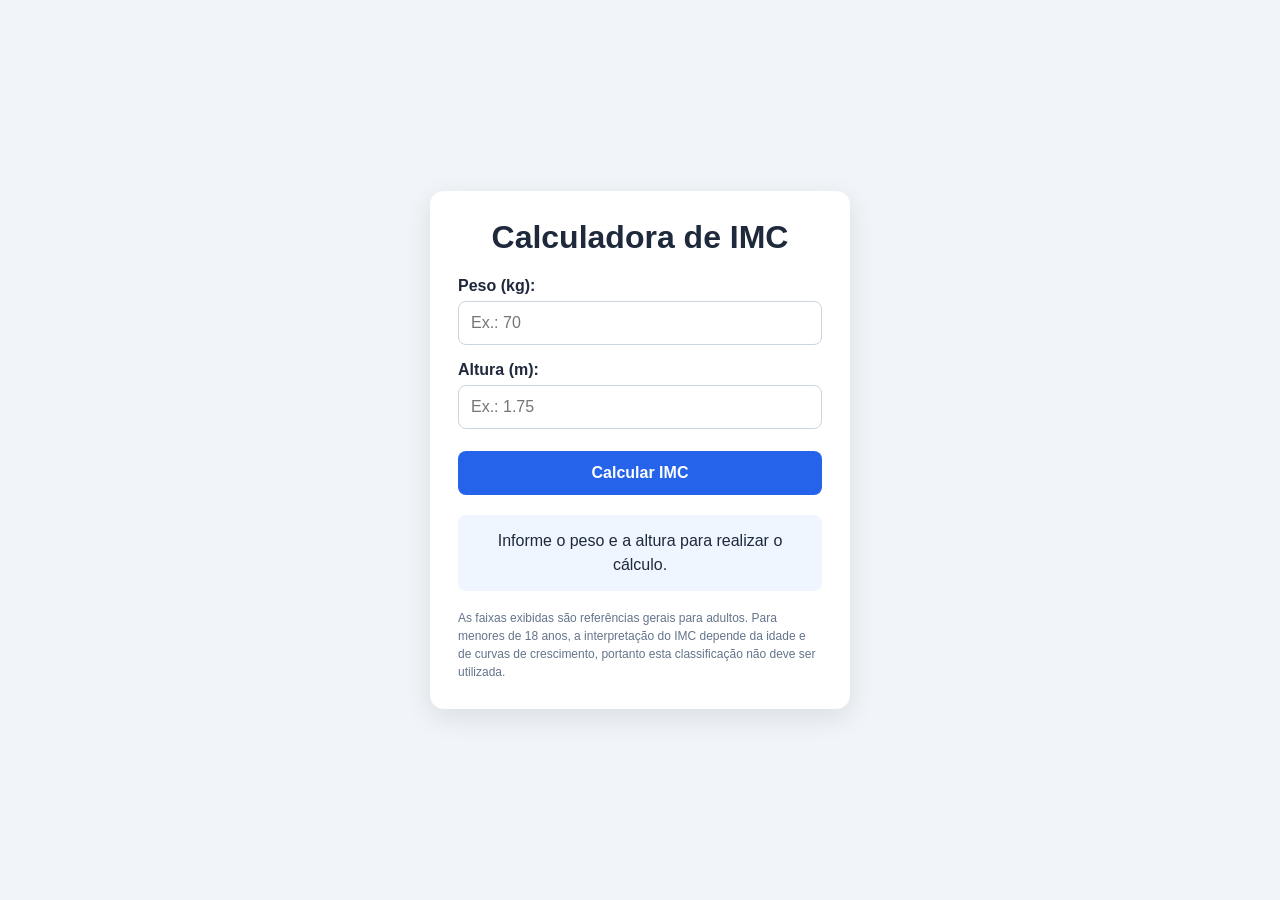
<file: AT3-Calculadora-IMC/index.html>
<!DOCTYPE html>
<html lang="pt-BR">
<head>
  <meta charset="UTF-8">
  <meta name="viewport" content="width=device-width, initial-scale=1.0">
  <title>Calculadora de IMC</title>
  <style>
    * { box-sizing: border-box; }
    body {
      margin: 0;
      min-height: 100vh;
      display: grid;
      place-items: center;
      padding: 24px;
      font-family: Arial, sans-serif;
      background: #f1f5f9;
      color: #1e293b;
    }
    .container {
      width: 100%;
      max-width: 420px;
      padding: 28px;
      background: #fff;
      border-radius: 14px;
      box-shadow: 0 8px 28px rgba(15, 23, 42, .10);
    }
    h1 { margin-top: 0; text-align: center; }
    label { display: block; margin: 16px 0 6px; font-weight: bold; }
    input {
      width: 100%;
      padding: 12px;
      border: 1px solid #cbd5e1;
      border-radius: 8px;
      font-size: 16px;
    }
    button {
      width: 100%;
      margin-top: 22px;
      padding: 13px;
      border: 0;
      border-radius: 8px;
      background: #2563eb;
      color: white;
      font-size: 16px;
      font-weight: bold;
      cursor: pointer;
    }
    button:hover { background: #1d4ed8; }
    #resultado {
      margin-top: 20px;
      padding: 14px;
      border-radius: 8px;
      background: #eff6ff;
      text-align: center;
      line-height: 1.5;
    }
    .aviso {
      margin: 18px 0 0;
      color: #64748b;
      font-size: 12px;
      line-height: 1.5;
    }
  </style>
</head>
<body>
  <main class="container">
    <h1>Calculadora de IMC</h1>

    <form id="formulario-imc">
      <label for="peso">Peso (kg):</label>
      <input type="number" id="peso" min="0.1" step="any"
             placeholder="Ex.: 70" required>

      <label for="altura">Altura (m):</label>
      <input type="number" id="altura" min="0.1" step="any"
             placeholder="Ex.: 1.75" required>

      <button type="submit">Calcular IMC</button>
    </form>

    <div id="resultado" role="status" aria-live="polite">
      Informe o peso e a altura para realizar o cálculo.
    </div>

    <p class="aviso">
      As faixas exibidas são referências gerais para adultos. Para menores de
      18 anos, a interpretação do IMC depende da idade e de curvas de
      crescimento, portanto esta classificação não deve ser utilizada.
    </p>
  </main>

  <script>
    const formulario = document.getElementById("formulario-imc");
    const resultado = document.getElementById("resultado");

    formulario.addEventListener("submit", function(event) {
      event.preventDefault();

      const peso = Number(document.getElementById("peso").value);
      const altura = Number(document.getElementById("altura").value);

      if (!Number.isFinite(peso) || !Number.isFinite(altura) ||
          peso <= 0 || altura <= 0) {
        resultado.textContent = "Informe valores válidos para peso e altura.";
        return;
      }

      // Fórmula: IMC = peso / (altura * altura)
      const imc = peso / (altura * altura);
      let classificacao;

      if (imc < 18.5) {
        classificacao = "Baixo peso";
      } else if (imc < 25) {
        classificacao = "Peso normal";
      } else if (imc < 30) {
        classificacao = "Sobrepeso";
      } else if (imc < 35) {
        classificacao = "Obesidade grau I";
      } else if (imc < 40) {
        classificacao = "Obesidade grau II";
      } else {
        classificacao = "Obesidade grau III";
      }

      resultado.innerHTML =
        `IMC calculado: <strong>${imc.toFixed(2).replace(".", ",")} kg/m²</strong><br>` +
        `Classificação pela tabela adulta: <strong>${classificacao}</strong>`;
    });
  </script>
</body>
</html>
</file>
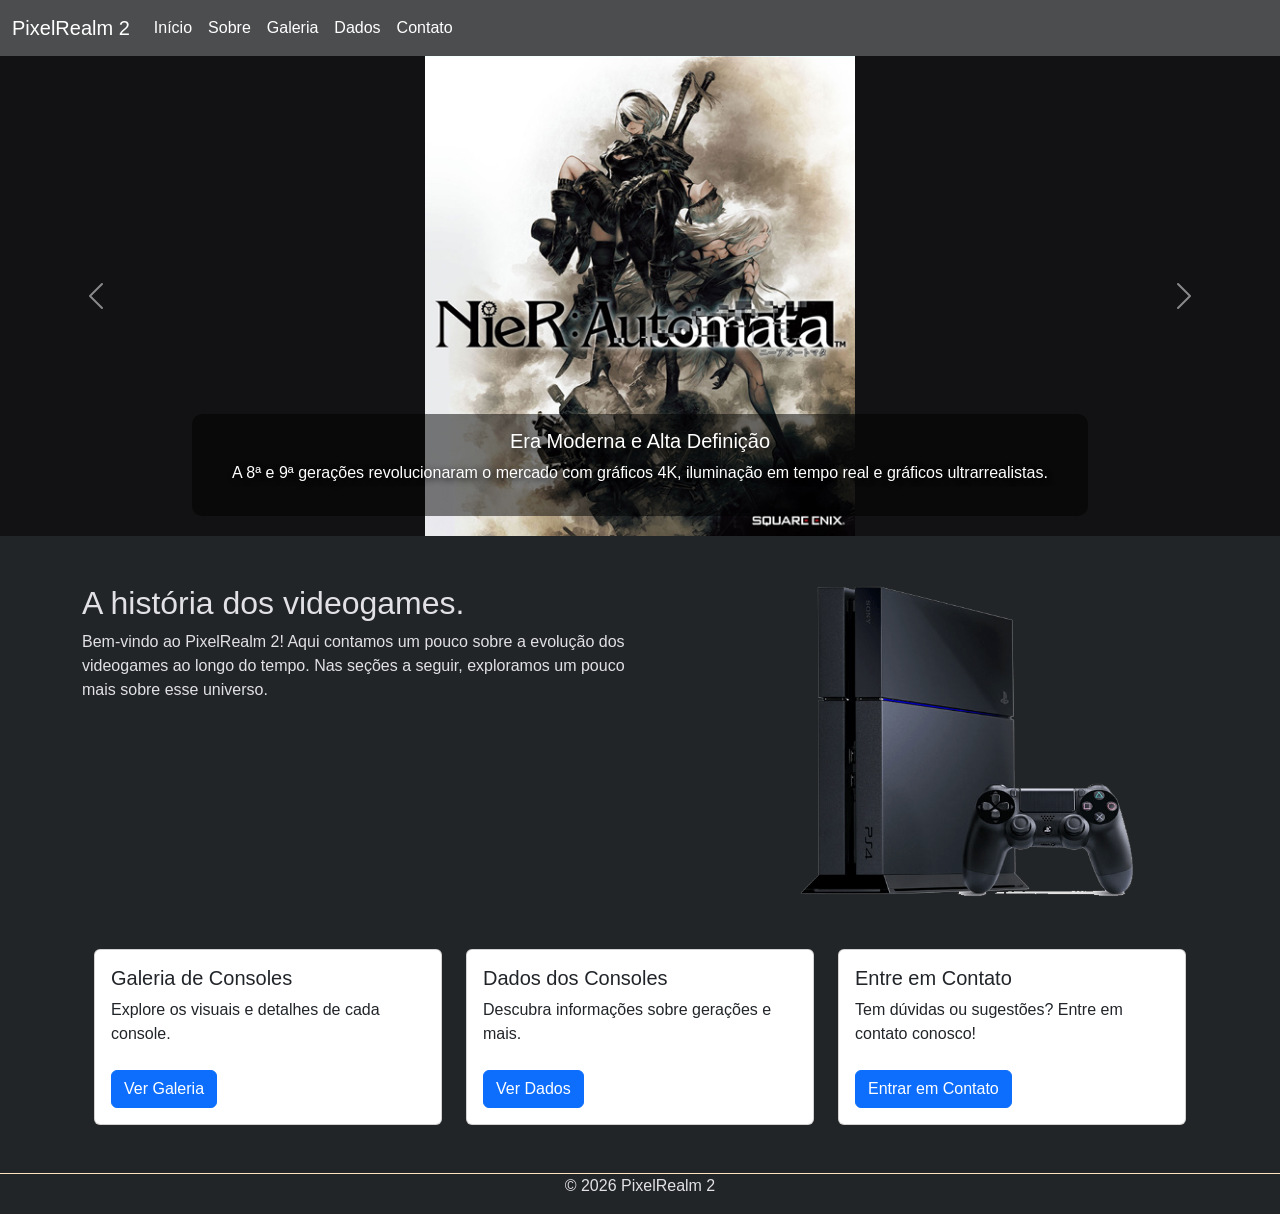
<file: AT4-Site-Multi-Paginas-Bootstrap/index.html>
<!DOCTYPE html>
<html lang="pt-br">

<head>
    <meta charset="UTF-8">
    <meta name="viewport" content="width=device-width, initial-scale=1.0">
    <title>Início | PixelRealm 2</title>
    <link href="https://cdn.jsdelivr.net/npm/bootstrap@5.3.3/dist/css/bootstrap.min.css" rel="stylesheet"
        integrity="sha384-QWTKZyjpPEjISv5WaRU9OFeRpok6YctnYmDr5pNlyT2bRjXh0JMhjY6hW+ALEwIH" crossorigin="anonymous">
    <link rel="stylesheet" href="style.css">
</head>

<body>
    <nav class="navbar navbar-expand-lg bg-body-tertiary">
        <div class="container-fluid">
            <a class="navbar-brand" href="index.html">PixelRealm 2</a>
            <button class="navbar-toggler" type="button" data-bs-toggle="collapse" data-bs-target="#navbarNav"
                aria-controls="navbarNav" aria-expanded="false" aria-label="Toggle navigation">
                <span class="navbar-toggler-icon"></span>
            </button>
            <div class="collapse navbar-collapse" id="navbarNav">
                <ul class="navbar-nav">
                    <li class="nav-item">
                        <a class="nav-link active" aria-current="page" href="index.html">Início</a>
                    </li>
                    <li class="nav-item">
                        <a class="nav-link" href="sobre.html">Sobre</a>
                    </li>
                    <li class="nav-item">
                        <a class="nav-link" href="galeria.html">Galeria</a>
                    </li>
                    <li class="nav-item">
                        <a class="nav-link" href="dados.html">Dados</a>
                    </li>
                    <li class="nav-item">
                        <a class="nav-link" href="contato.html">Contato</a>
                    </li>
                </ul>
            </div>
        </div>
    </nav>

    <main>
        <div id="carouselGames" class="carousel slide" data-bs-ride="carousel">
            <div class="carousel-inner">
                <div class="carousel-item active">
                    <img src="image/Nier_Automata_capa.jpg" class="d-block w-100" alt="Capa do jogo Nier:Automata">
                    <div class="carousel-caption d-none d-md-block">
                        <h5>Era Moderna e Alta Definição</h5>
                        <p>A 8ª e 9ª gerações revolucionaram o mercado com gráficos 4K, iluminação em tempo real e
                            gráficos ultrarrealistas.</p>
                    </div>
                </div>

                <div class="carousel-item">
                    <img src="image/GTA-6-Logo-PNG-from-Grand-Theft-Auto-VI-Transparent.png" class="d-block w-100"
                        alt="Logo do jogo GTA 6">
                    <div class="carousel-caption d-none d-md-block">
                        <h5>Grand Theft Auto VI</h5>
                        <p>O lançamento mais aguardado da aclamada franquia da Rockstar Games, ambientado no estado de
                            Leonida com gráficos de última geração e narrativa dupla imersiva.</p>
                    </div>
                </div>
            </div>

            <button class="carousel-control-prev" type="button" data-bs-target="#carouselGames" data-bs-slide="prev">
                <span class="carousel-control-prev-icon" aria-hidden="true"></span>
                <span class="visually-hidden">Anterior</span>
            </button>
            <button class="carousel-control-next" type="button" data-bs-target="#carouselGames" data-bs-slide="next">
                <span class="carousel-control-next-icon" aria-hidden="true"></span>
                <span class="visually-hidden">Próximo</span>
            </button>
        </div>
        <div class="container my-5">
            <div class="row">
                <div class="col-md-6">
                    <h2>A história dos videogames.</h2>
                    <p>Bem-vindo ao PixelRealm 2! Aqui contamos um pouco sobre a evolução dos videogames ao longo do
                        tempo. Nas seções a seguir, exploramos um pouco mais sobre esse universo.</p>
                </div>

                <div class="col-md-6">
                    <img src="image/ps4-png.png" class="img-fluid" alt="Imagem do PS4">

                </div>

            </div>

            <div class="container my-5">
                <div class="row g-4">
                    <div class="col-12 col-md-4">
                        <div class="card h-100">
                            <div class="card-body text-start">
                                <div>
                                    <h5>Galeria de Consoles</h5>
                                    <p>Explore os visuais e detalhes de cada console.</p>
                                </div>
                                <a href="galeria.html" class="btn btn-primary mt-2">Ver Galeria</a>
                            </div>
                        </div>
                    </div>
                    <div class="col-12 col-md-4">
                        <div class="card h-100">
                            <div class="card-body text-start">
                                <div>
                                    <h5>Dados dos Consoles</h5>
                                    <p>Descubra informações sobre gerações e mais.</p>
                                </div>
                                <a href="dados.html" class="btn btn-primary mt-2">Ver Dados</a>
                            </div>
                        </div>
                    </div>
                    <div class="col-12 col-md-4">
                        <div class="card h-100">
                            <div class="card-body text-start">
                                <div>
                                    <h5>Entre em Contato</h5>
                                    <p>Tem dúvidas ou sugestões? Entre em contato conosco!</p>
                                </div>
                                <a href="contato.html" class="btn btn-primary mt-2">Entrar em Contato</a>
                            </div>
                        </div>
                    </div>
                </div>
            </div>
        </div>
    </main>

    <footer class="text-center">
        <p>&copy; 2026 PixelRealm 2</p>
    </footer>
    <script src="https://cdn.jsdelivr.net/npm/bootstrap@5.3.3/dist/js/bootstrap.bundle.min.js"
        integrity="sha384-YvpcrYf0tY3lHB60NNkmXc5s9fDVZLESaAA55NDzOxhy9GkcIdslK1eN7N6jIeHz"
        crossorigin="anonymous"></script>
</body>

</html>
</file>
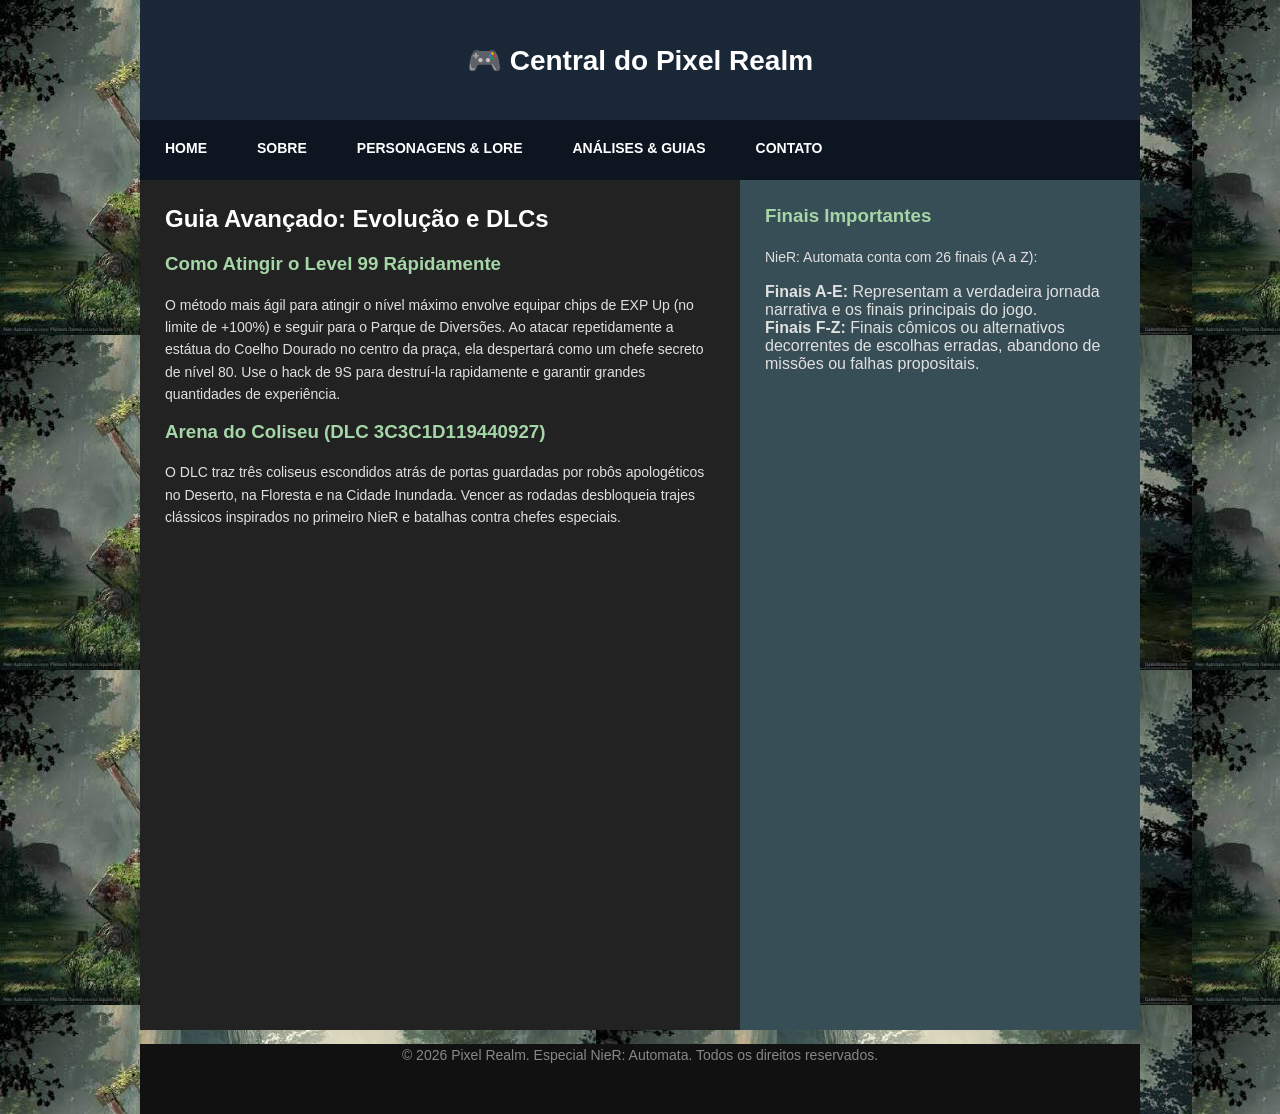
<file: AT1-Paginas-HTML/blog.html>
<!DOCTYPE html>
<html lang="pt-BR">
<head>
    <meta charset="UTF-8">
    <meta name="viewport" content="width=device-width, initial-scale=1.0">
    <title>Pixel Realm - Blog & Guias</title>
    <link rel="stylesheet" href="css/style.css">
</head>
<body>
    <header>
        <h1>🎮 Central do Pixel Realm</h1>
    </header>
    <nav>
        <ul>
            <li><a href="index.html">Home</a></li>
            <li><a href="sobre.html">Sobre</a></li>
            <li><a href="jogos.html">Personagens & Lore</a></li>
            <li><a href="blog.html">Análises & Guias</a></li>
            <li><a href="contato.html">Contato</a></li>
        </ul>
    </nav>
    <main>
        <article class="conteudo-principal">
            <h2>Guia Avançado: Evolução e DLCs</h2>

            <h3>Como Atingir o Level 99 Rápidamente</h3>
            <p>O método mais ágil para atingir o nível máximo envolve equipar chips de EXP Up (no limite de +100%) e seguir para o Parque de Diversões. Ao atacar repetidamente a estátua do Coelho Dourado no centro da praça, ela despertará como um chefe secreto de nível 80. Use o hack de 9S para destruí-la rapidamente e garantir grandes quantidades de experiência.</p>

            <h3>Arena do Coliseu (DLC 3C3C1D119440927)</h3>
            <p>O DLC traz três coliseus escondidos atrás de portas guardadas por robôs apologéticos no Deserto, na Floresta e na Cidade Inundada. Vencer as rodadas desbloqueia trajes clássicos inspirados no primeiro NieR e batalhas contra chefes especiais.</p>
        </article>

        <aside class="sidebar">
            <h3>Finais Importantes</h3>
            <p>NieR: Automata conta com 26 finais (A a Z):</p>
            <ul>
                <li><strong>Finais A-E:</strong> Representam a verdadeira jornada narrativa e os finais principais do jogo.</li>
                <li><strong>Finais F-Z:</strong> Finais cômicos ou alternativos decorrentes de escolhas erradas, abandono de missões ou falhas propositais.</li>
            </ul>
        </aside>
    </main>
    <footer>
        <p>&copy; 2026 Pixel Realm. Especial NieR: Automata. Todos os direitos reservados.</p>
    </footer>
</body>
</html>
</file>
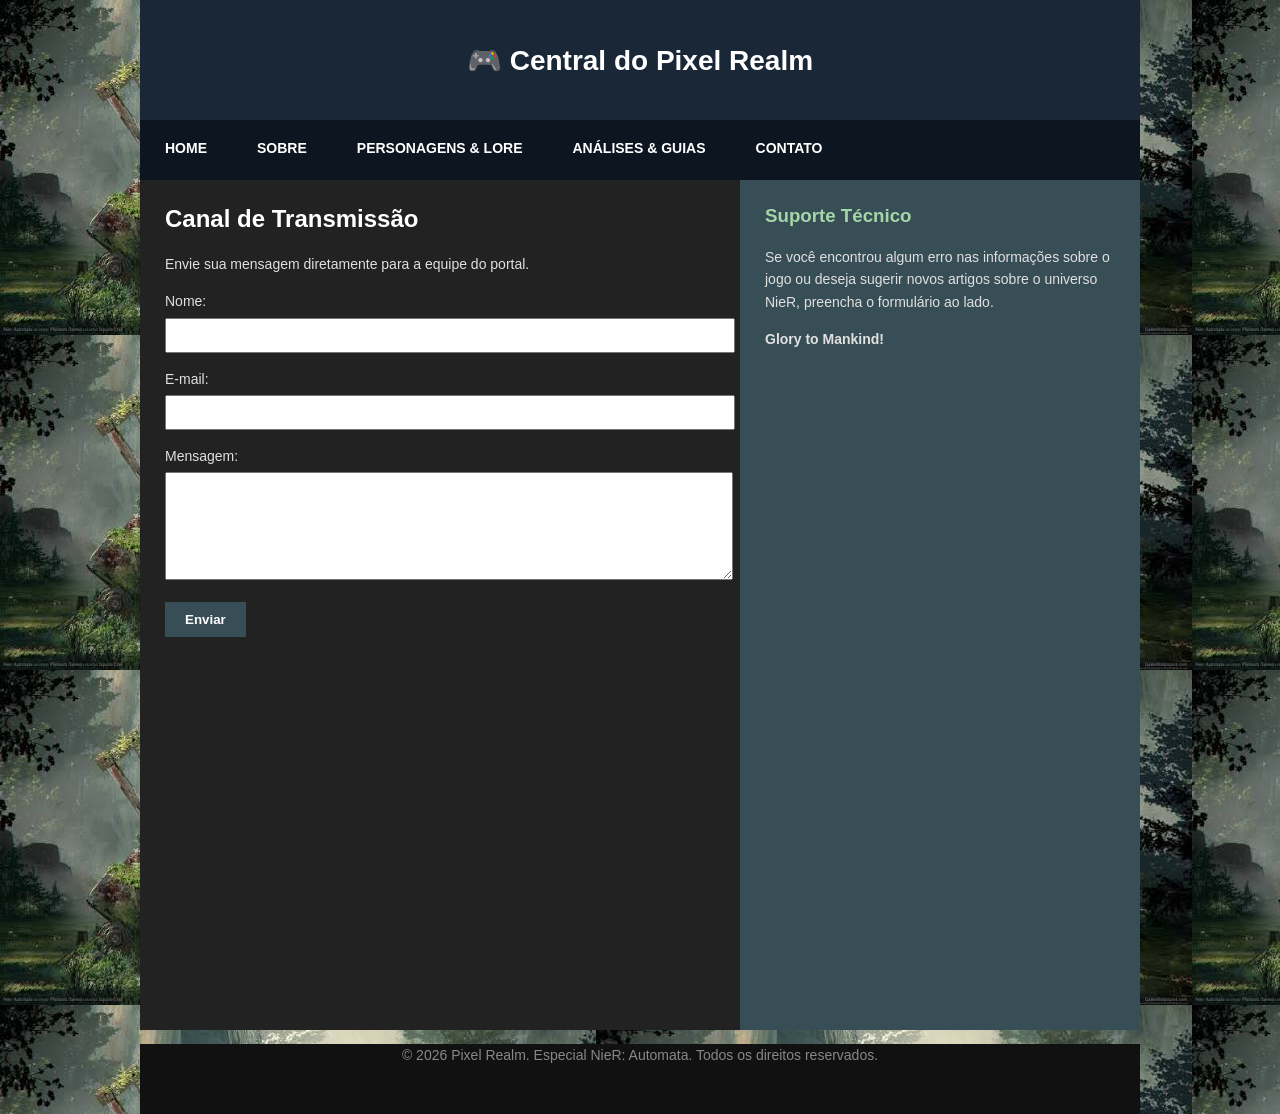
<file: AT1-Paginas-HTML/contato.html>
<!DOCTYPE html>
<html lang="pt-BR">
<head>
    <meta charset="UTF-8">
    <meta name="viewport" content="width=device-width, initial-scale=1.0">
    <title>Pixel Realm - Contato</title>
    <link rel="stylesheet" href="css/style.css">
</head>
<body>
    <header>
        <h1>🎮 Central do Pixel Realm</h1>
    </header>
    <nav>
        <ul>
            <li><a href="index.html">Home</a></li>
            <li><a href="sobre.html">Sobre</a></li>
            <li><a href="jogos.html">Personagens & Lore</a></li>
            <li><a href="blog.html">Análises & Guias</a></li>
            <li><a href="contato.html">Contato</a></li>
        </ul>
    </nav>
    <main>
        <article class="conteudo-principal">
            <h2>Canal de Transmissão</h2>
            <p>Envie sua mensagem diretamente para a equipe do portal.</p>
            
            <form action="#" method="post">
                <p>
                    <label for="nome">Nome:</label><br>
                    <input type="text" id="nome" name="nome" required style="width: 100%; padding: 8px; margin-top: 5px;">
                </p>
                <p>
                    <label for="email">E-mail:</label><br>
                    <input type="email" id="email" name="email" required style="width: 100%; padding: 8px; margin-top: 5px;">
                </p>
                <p>
                    <label for="mensagem">Mensagem:</label><br>
                    <textarea id="mensagem" name="mensagem" rows="6" style="width: 100%; padding: 8px; margin-top: 5px;" required></textarea>
                </p>
                <button type="submit" style="padding: 10px 20px; background-color: #384e56; color: white; border: none; font-weight: bold; cursor: pointer;">Enviar</button>
            </form>
        </article>

        <aside class="sidebar">
            <h3>Suporte Técnico</h3>
            <p>Se você encontrou algum erro nas informações sobre o jogo ou deseja sugerir novos artigos sobre o universo NieR, preencha o formulário ao lado.</p>
            <p><strong>Glory to Mankind!</strong></p>
        </aside>
    </main>
    <footer>
        <p>&copy; 2026 Pixel Realm. Especial NieR: Automata. Todos os direitos reservados.</p>
    </footer>
</body>
</html>
</file>
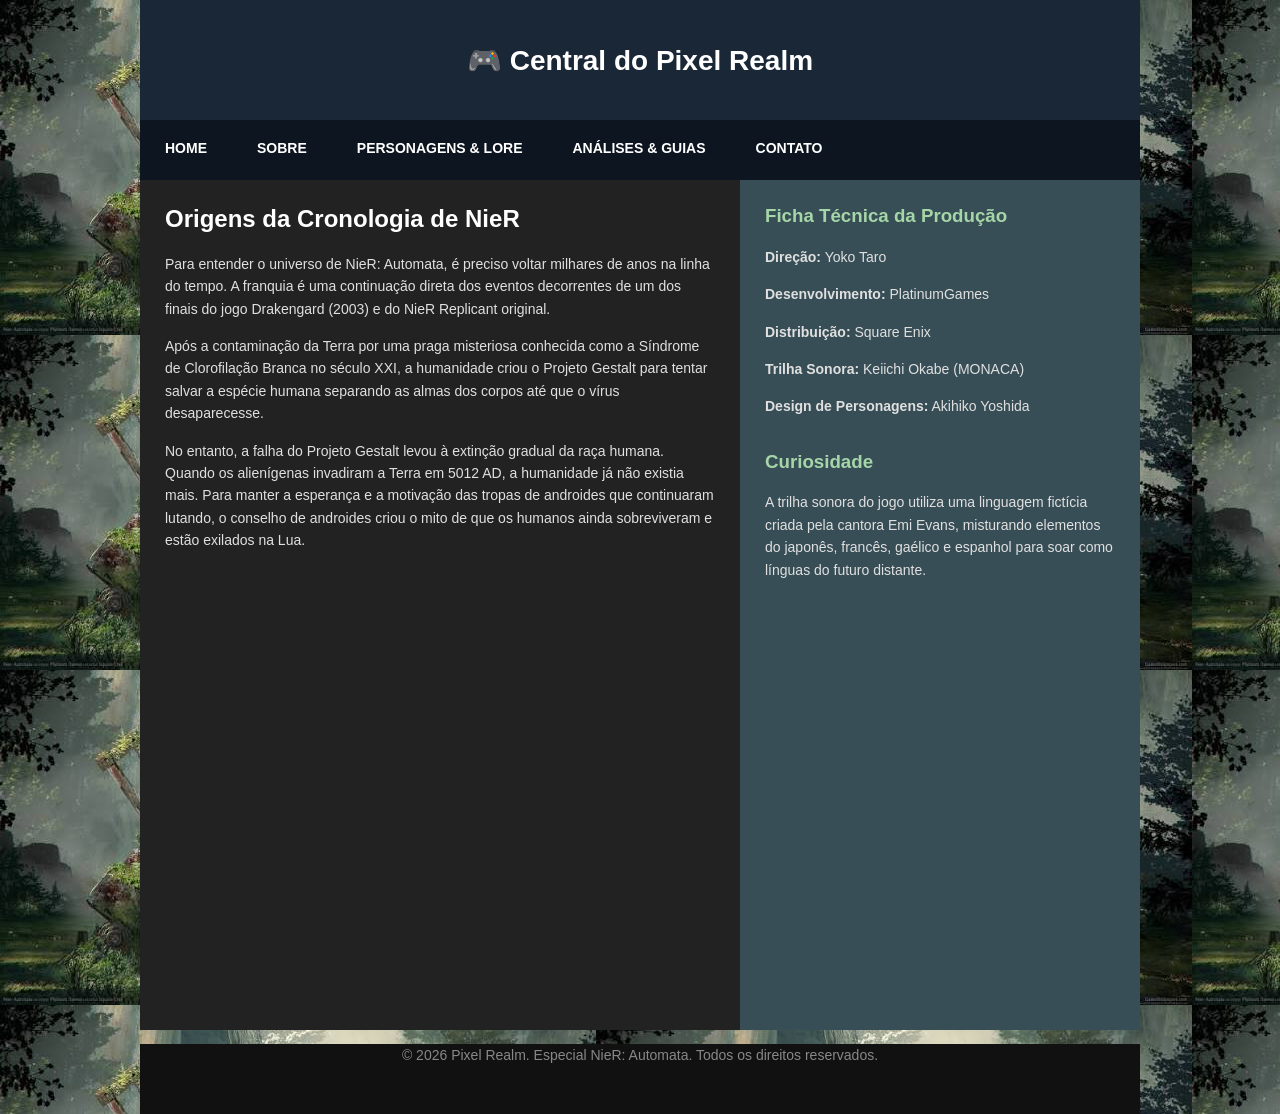
<file: AT1-Paginas-HTML/sobre.html>
<!DOCTYPE html>
<html lang="pt-BR">
<head>
    <meta charset="UTF-8">
    <meta name="viewport" content="width=device-width, initial-scale=1.0">
    <title>Pixel Realm - Sobre a História de NieR</title>
    <link rel="stylesheet" href="css/style.css">
</head>
<body>
    <header>
        <h1>🎮 Central do Pixel Realm</h1>
    </header>
    <nav>
        <ul>
            <li><a href="index.html">Home</a></li>
            <li><a href="sobre.html">Sobre</a></li>
            <li><a href="jogos.html">Personagens & Lore</a></li>
            <li><a href="blog.html">Análises & Guias</a></li>
            <li><a href="contato.html">Contato</a></li>
        </ul>
    </nav>
    <main>
        <article class="conteudo-principal">
            <h2>Origens da Cronologia de NieR</h2>
            <p>Para entender o universo de NieR: Automata, é preciso voltar milhares de anos na linha do tempo. A franquia é uma continuação direta dos eventos decorrentes de um dos finais do jogo Drakengard (2003) e do NieR Replicant original.</p>
            
            <p>Após a contaminação da Terra por uma praga misteriosa conhecida como a Síndrome de Clorofilação Branca no século XXI, a humanidade criou o Projeto Gestalt para tentar salvar a espécie humana separando as almas dos corpos até que o vírus desaparecesse.</p>

            <p>No entanto, a falha do Projeto Gestalt levou à extinção gradual da raça humana. Quando os alienígenas invadiram a Terra em 5012 AD, a humanidade já não existia mais. Para manter a esperança e a motivação das tropas de androides que continuaram lutando, o conselho de androides criou o mito de que os humanos ainda sobreviveram e estão exilados na Lua.</p>
        </article>

        <aside class="sidebar">
            <h3>Ficha Técnica da Produção</h3>
            <p><strong>Direção:</strong> Yoko Taro</p>
            <p><strong>Desenvolvimento:</strong> PlatinumGames</p>
            <p><strong>Distribuição:</strong> Square Enix</p>
            <p><strong>Trilha Sonora:</strong> Keiichi Okabe (MONACA)</p>
            <p><strong>Design de Personagens:</strong> Akihiko Yoshida</p>
            <br>
            <h3>Curiosidade</h3>
            <p>A trilha sonora do jogo utiliza uma linguagem fictícia criada pela cantora Emi Evans, misturando elementos do japonês, francês, gaélico e espanhol para soar como línguas do futuro distante.</p>
        </aside>
    </main>
    <footer>
        <p>&copy; 2026 Pixel Realm. Especial NieR: Automata. Todos os direitos reservados.</p>
    </footer>
</body>
</html>
</file>
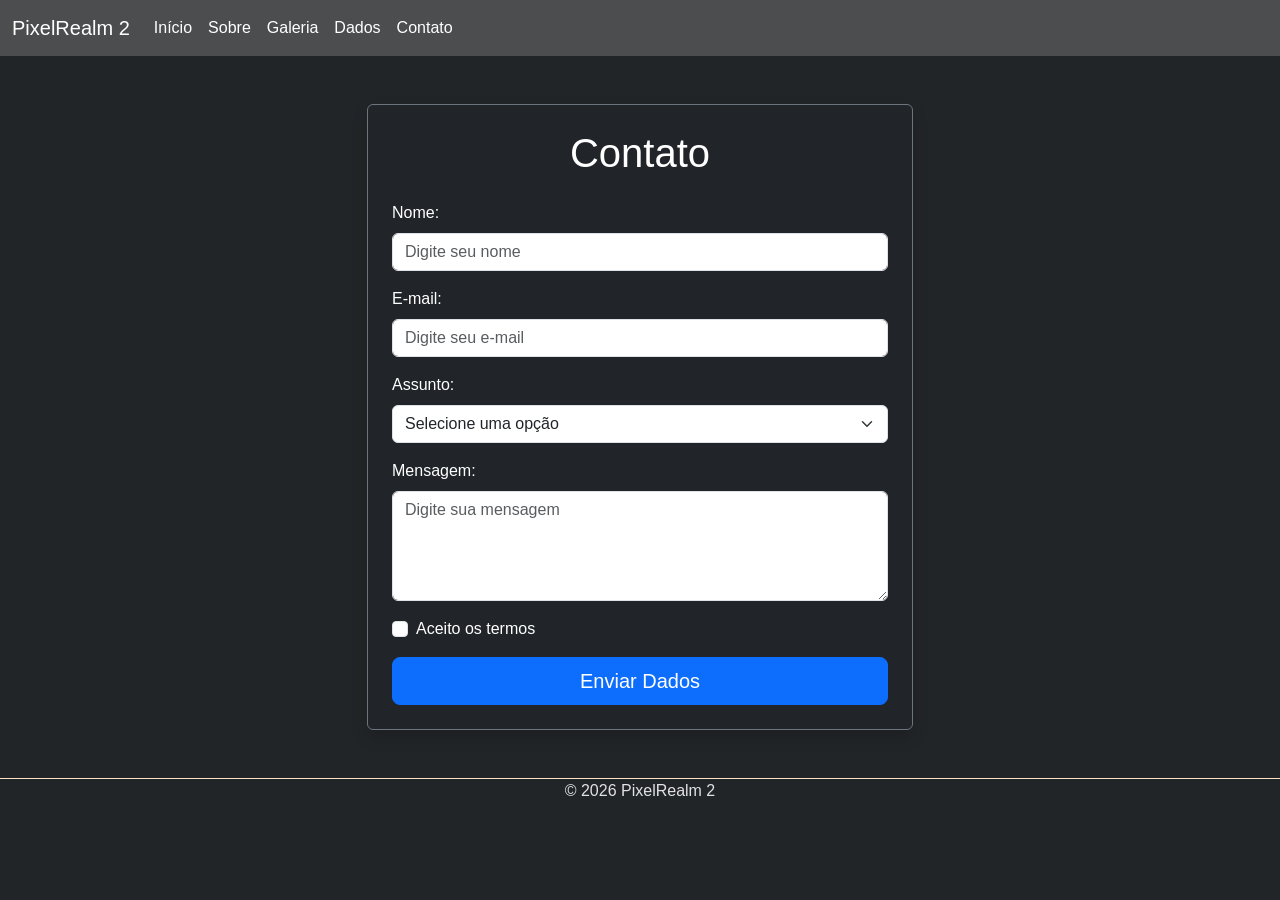
<file: AT4-Site-Multi-Paginas-Bootstrap/contato.html>
<!DOCTYPE html>
<html lang="pt-br">

<head>
    <meta charset="UTF-8">
    <meta name="viewport" content="width=device-width, initial-scale=1.0">
    <title>Contato | PixelRealm 2</title>
    <link href="https://cdn.jsdelivr.net/npm/bootstrap@5.3.3/dist/css/bootstrap.min.css" rel="stylesheet"
        integrity="sha384-QWTKZyjpPEjISv5WaRU9OFeRpok6YctnYmDr5pNlyT2bRjXh0JMhjY6hW+ALEwIH" crossorigin="anonymous">
    <link rel="stylesheet" href="style.css">
</head>

<body>
    <nav class="navbar navbar-expand-lg bg-body-tertiary">
        <div class="container-fluid">
            <a class="navbar-brand" href="index.html">PixelRealm 2</a>
            <button class="navbar-toggler" type="button" data-bs-toggle="collapse" data-bs-target="#navbarNav"
                aria-controls="navbarNav" aria-expanded="false" aria-label="Toggle navigation">
                <span class="navbar-toggler-icon"></span>
            </button>
            <div class="collapse navbar-collapse" id="navbarNav">
                <ul class="navbar-nav">
                    <li class="nav-item">
                        <a class="nav-link" href="index.html">Início</a>
                    </li>
                    <li class="nav-item">
                        <a class="nav-link" href="sobre.html">Sobre</a>
                    </li>
                    <li class="nav-item">
                        <a class="nav-link" href="galeria.html">Galeria</a>
                    </li>
                    <li class="nav-item">
                        <a class="nav-link" href="dados.html">Dados</a>
                    </li>
                    <li class="nav-item">
                        <a class="nav-link active" aria-current="page" href="contato.html">Contato</a>
                    </li>
                </ul>
            </div>
        </div>
    </nav>
    <main>
    <div class="container my-5">
        <div class="row justify-content-center">
            <div class="col-md-8 col-lg-6">
                <div class="card shadow border-secondary bg-dark text-white p-4">
                    <h1 class="mb-4 text-center">Contato</h1>

                    <form>
                        <div class="mb-3">
                            <label for="nome" class="form-label text-white">Nome:</label>
                            <input type="text" class="form-control" id="nome" name="nome" placeholder="Digite seu nome">
                        </div>

                        <div class="mb-3">
                            <label for="email" class="form-label text-white">E-mail:</label>
                            <input type="email" class="form-control" id="email" name="email" placeholder="Digite seu e-mail">
                        </div>

                        <div class="mb-3">
                            <label for="assunto" class="form-label text-white">Assunto:</label>
                            <select class="form-select" id="assunto" name="assunto">
                                <option value="" selected disabled>Selecione uma opção</option>
                                <option value="duvida">Dúvida</option>
                                <option value="sugestao">Sugestão</option>
                            </select>
                        </div>

                        <div class="mb-3">
                            <label for="mensagem" class="form-label text-white">Mensagem:</label>
                            <textarea class="form-control" id="mensagem" name="mensagem" rows="4" placeholder="Digite sua mensagem"></textarea>
                        </div>

                        <div class="mb-3 form-check">
                                <input type="checkbox" class="form-check-input" id="aceito" name="aceito">
                                <label class="form-check-label" for="aceito">
                                    Aceito os termos
                                </label>
                            </div>

                        <div class="d-grid">
                            <button type="submit" class="btn btn-primary btn-lg">Enviar Dados</button>
                        </div>
                    </form>
                </div>
            </div>
        </div>
    </div>
</main>

    <footer class="text-center">
        <p>&copy; 2026 PixelRealm 2</p>
    </footer>

    <script src="https://cdn.jsdelivr.net/npm/bootstrap@5.3.3/dist/js/bootstrap.bundle.min.js"
        integrity="sha384-YvpcrYf0tY3lHB60NNkmXc5s9fDVZLESaAA55NDzOxhy9GkcIdslK1eN7N6jIeHz"
        crossorigin="anonymous"></script>
</body>

</html>
</file>
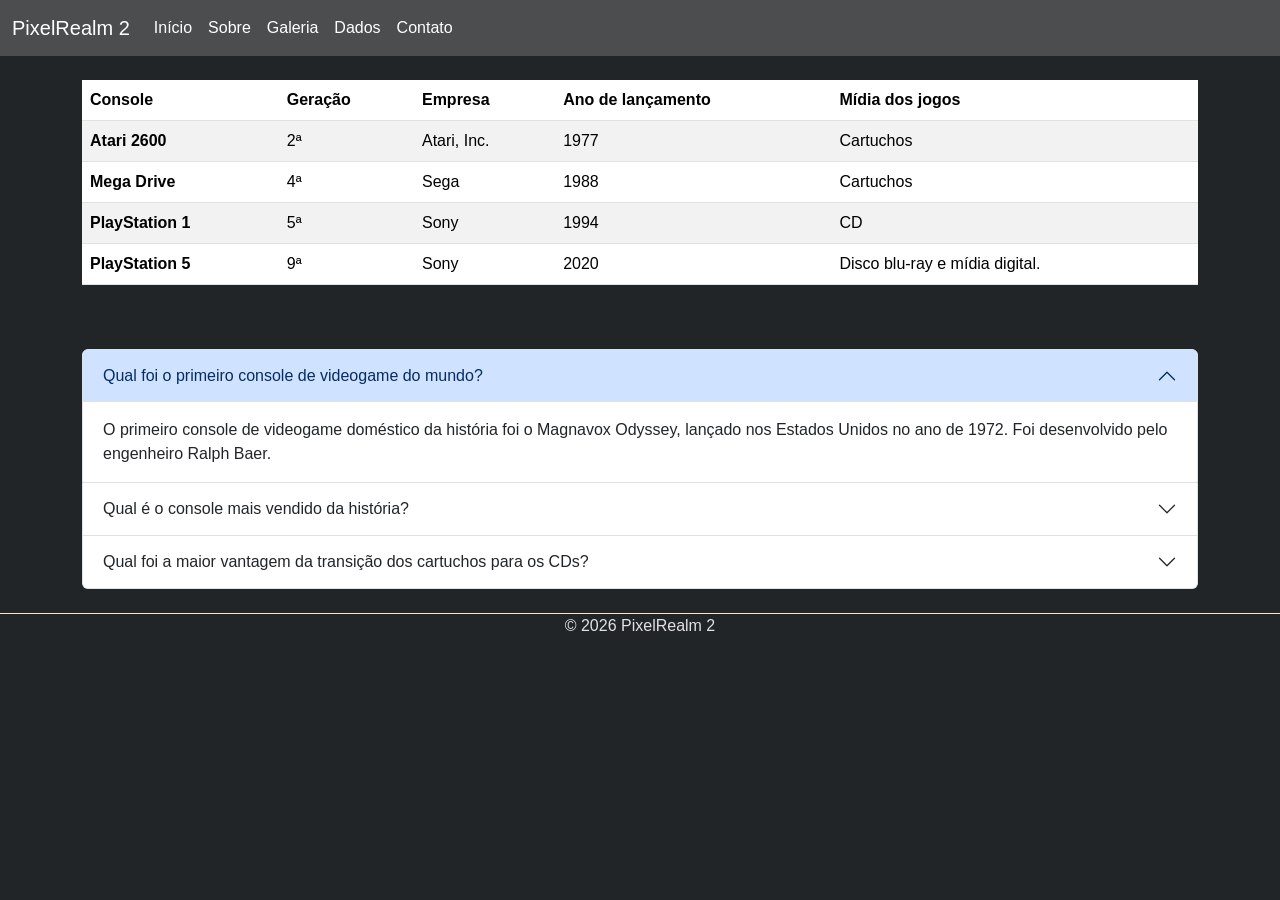
<file: AT4-Site-Multi-Paginas-Bootstrap/dados.html>
<!DOCTYPE html>
<html lang="pt-br">

<head>
    <meta charset="UTF-8">
    <meta name="viewport" content="width=device-width, initial-scale=1.0">
    <title>Dados | PixelRealm 2</title>
    <link href="https://cdn.jsdelivr.net/npm/bootstrap@5.3.3/dist/css/bootstrap.min.css" rel="stylesheet"
        integrity="sha384-QWTKZyjpPEjISv5WaRU9OFeRpok6YctnYmDr5pNlyT2bRjXh0JMhjY6hW+ALEwIH" crossorigin="anonymous">
    <link rel="stylesheet" href="style.css">
</head>

<body>
    <nav class="navbar navbar-expand-lg bg-body-tertiary">
        <div class="container-fluid">
            <a class="navbar-brand" href="index.html">PixelRealm 2</a>
            <button class="navbar-toggler" type="button" data-bs-toggle="collapse" data-bs-target="#navbarNav"
                aria-controls="navbarNav" aria-expanded="false" aria-label="Toggle navigation">
                <span class="navbar-toggler-icon"></span>
            </button>
            <div class="collapse navbar-collapse" id="navbarNav">
                <ul class="navbar-nav">
                    <li class="nav-item">
                        <a class="nav-link" href="index.html">Início</a>
                    </li>
                    <li class="nav-item">
                        <a class="nav-link" href="sobre.html">Sobre</a>
                    </li>
                    <li class="nav-item">
                        <a class="nav-link" href="galeria.html">Galeria</a>
                    </li>
                    <li class="nav-item">
                        <a class="nav-link active" aria-current="page" href="dados.html">Dados</a>
                    </li>
                    <li class="nav-item">
                        <a class="nav-link" href="contato.html">Contato</a>
                    </li>
                </ul>
            </div>
        </div>
    </nav>

    <main>
        <div class="container py-4">
            <div class="table-responsive mb-5">
                <table class="table table-striped table-hover">
                    <thead>
                        <tr>
                            <th scope="col">Console</th>
                            <th scope="col">Geração</th>
                            <th scope="col">Empresa</th>
                            <th scope="col">Ano de lançamento</th>
                            <th scope="col">Mídia dos jogos</th>
                        </tr>
                    </thead>
                    <tbody>
                        <tr>
                            <th scope="row">Atari 2600</th>
                            <td>2ª</td>
                            <td>Atari, Inc.</td>
                            <td>1977</td>
                            <td>Cartuchos</td>
                        </tr>
                        <tr>
                            <th scope="row">Mega Drive</th>
                            <td>4ª</td>
                            <td>Sega</td>
                            <td>1988</td>
                            <td>Cartuchos</td>
                        </tr>
                        <tr>
                            <th scope="row">PlayStation 1</th>
                            <td>5ª</td>
                            <td>Sony</td>
                            <td>1994</td>
                            <td>CD</td>
                        </tr>
                        <tr>
                            <th scope="row">PlayStation 5</th>
                            <td>9ª</td>
                            <td>Sony</td>
                            <td>2020</td>
                            <td>Disco blu-ray e mídia digital.</td>
                        </tr>
                    </tbody>
                </table>
            </div>
            <div class="accordion" id="accordionExample">
                <div class="accordion-item">
                    <h2 class="accordion-header">
                        <button class="accordion-button" type="button" data-bs-toggle="collapse"
                            data-bs-target="#collapseOne" aria-expanded="true" aria-controls="collapseOne">
                            Qual foi o primeiro console de videogame do mundo?
                        </button>
                    </h2>
                    <div id="collapseOne" class="accordion-collapse collapse show" data-bs-parent="#accordionExample">
                        <div class="accordion-body">
                            O primeiro console de videogame doméstico da história foi o Magnavox Odyssey,
                            lançado nos Estados Unidos no ano de 1972. Foi desenvolvido pelo engenheiro Ralph
                            Baer.
                        </div>
                    </div>
                </div>
                <div class="accordion-item">
                    <h2 class="accordion-header">
                        <button class="accordion-button collapsed" type="button" data-bs-toggle="collapse"
                            data-bs-target="#collapseTwo" aria-expanded="false" aria-controls="collapseTwo">
                            Qual é o console mais vendido da história?
                        </button>
                    </h2>
                    <div id="collapseTwo" class="accordion-collapse collapse" data-bs-parent="#accordionExample">
                        <div class="accordion-body">
                            O PlayStation 2 (PS2) lançado no
                            ano 2000, ultrapassou a marca de 155 milhões de unidades vendidas, impulsionado pela
                            sua enorme biblioteca de jogos e por funcionar como um aparelho de DVD acessível na
                            época.
                        </div>
                    </div>
                </div>
                <div class="accordion-item">
                    <h2 class="accordion-header">
                        <button class="accordion-button collapsed" type="button" data-bs-toggle="collapse"
                            data-bs-target="#collapseThree" aria-expanded="false" aria-controls="collapseThree">
                            Qual foi a maior vantagem da transição dos cartuchos para os CDs?
                        </button>
                    </h2>
                    <div id="collapseThree" class="accordion-collapse collapse" data-bs-parent="#accordionExample">
                        <div class="accordion-body">
                            A maior vantagem da transição dos cartuchos para os CDs foi o aumento significativo
                            do espaço de armazenamento, permitindo jogos mais complexos e ricos em
                            conteúdo.
                        </div>
                    </div>
                </div>
            </div>
        </div>
    </main>

    <footer class="text-center">
        <p>&copy; 2026 PixelRealm 2</p>
    </footer>

    <script src="https://cdn.jsdelivr.net/npm/bootstrap@5.3.3/dist/js/bootstrap.bundle.min.js"
        integrity="sha384-YvpcrYf0tY3lHB60NNkmXc5s9fDVZLESaAA55NDzOxhy9GkcIdslK1eN7N6jIeHz"
        crossorigin="anonymous"></script>
</body>

</html>
</file>
<file: AT4-Site-Multi-Paginas-Bootstrap/style.css>
body{
    background-color: #222527; 
    font-family:'Segoe UI', Tahoma, Geneva, Verdana, sans-serif;
    color: #e1e1e6;
}

.navbar{
    background-color:#4c4d4e !important;
    color: #e1e1e6;
}

footer{
    border-top: 1px solid bisque;
}

h1, h2{
    font-weight:500;
}
.card-img-top{
    height: 220px;
    width: 100%;
    object-fit: contain;
    object-position:center;
}
.carousel-item img{
    height: 480px;
    width:100%;
    object-fit:contain;
    object-position:center;
}
.img-fluid{
    width: 100%;
    object-fit:contain;
    object-position:center;
}
.carousel-item{
    background-color:#121214;
}
.carousel-caption h5, .carousel-caption p{
    text-shadow: 2px 2px 6px rgba(0,0,0,0.85);
}
.carousel-caption{
    background-color: rgba(0,0,0,0.5);
    border-radius: 10px;
    padding: 15px 20px;
    bottom: 20px;
}
.navbar .navbar-brand, .navbar .nav-link {
    color: #ffffff !important;
}

.navbar .nav-link:hover {
    color: #0d6efd !important;
}
</file>
<file: AT1-Paginas-HTML/css/style.css>
body {
    background-image: url('../image/nier\ wallpaper.jpg');
    background-repeat: repeat;
    font-family: Arial, sans-serif;
    margin: 0;
    padding: 0;
}

header {
    width: 1000px;
    height: 120px;
    margin: 0 auto;
    background-color: #1a2736;
    color: white;
    display: flex;
    align-items: center;
    justify-content: center;
}

header h1 {
    margin: 0;
    font-size: 28px;
}

nav {
    width: 1000px;
    height: 60px;
    margin: 0 auto;
    background-color: #0d1520;
}

ul {
    margin: 0;
    padding: 0;
    list-style-type: none;
}

li {
    float: left;
}

li a {
    display: block;
    padding: 20px 25px;
    text-decoration: none;
    color: #ffffff;
    font-weight: bold;
    font-size: 14px;
    text-transform: uppercase;
}

li a:hover {
    background-color: #2c3e50;
}

main {
    width: 1000px;
    margin: 0 auto;
    background-color: #222222;
    color: #e0e0e0;
    overflow: hidden; /* Para conter os elementos flutuantes internos */
}

/* Coluna Principal da Esquerda */
.conteudo-principal {
    width: 600px;
    float: left;
    padding: 25px;
    box-sizing: border-box;
}

/* Coluna Lateral da Direita */
aside.sidebar {
    width: 400px;
    float: right;
    padding: 25px;
    background-color: #384e56;
    box-sizing: border-box;
    min-height: 850px;
}

h2 {
    color: #ffffff;
    margin-top: 0;
}

h3 {
    color: #a5d6a7;
    margin-top: 0;
}

p {
    line-height: 1.6;
    font-size: 14px;
    margin-bottom: 15px;
}

.img-destaque {
    max-width: 100%;
    max-height: 350px; /* Controla a altura para não estourarem o layout */
    width: auto;
    display: block;
    margin: 15px auto; /* Centraliza as imagens dentro do artigo */
    border-radius: 4px;
}

footer {
    width: 1000px;
    height: 70px;
    margin: 0 auto;
    background-color: #111111;
    color: #888888;
    text-align: center;
    line-height: 70px;
    clear: both;
}
</file>
